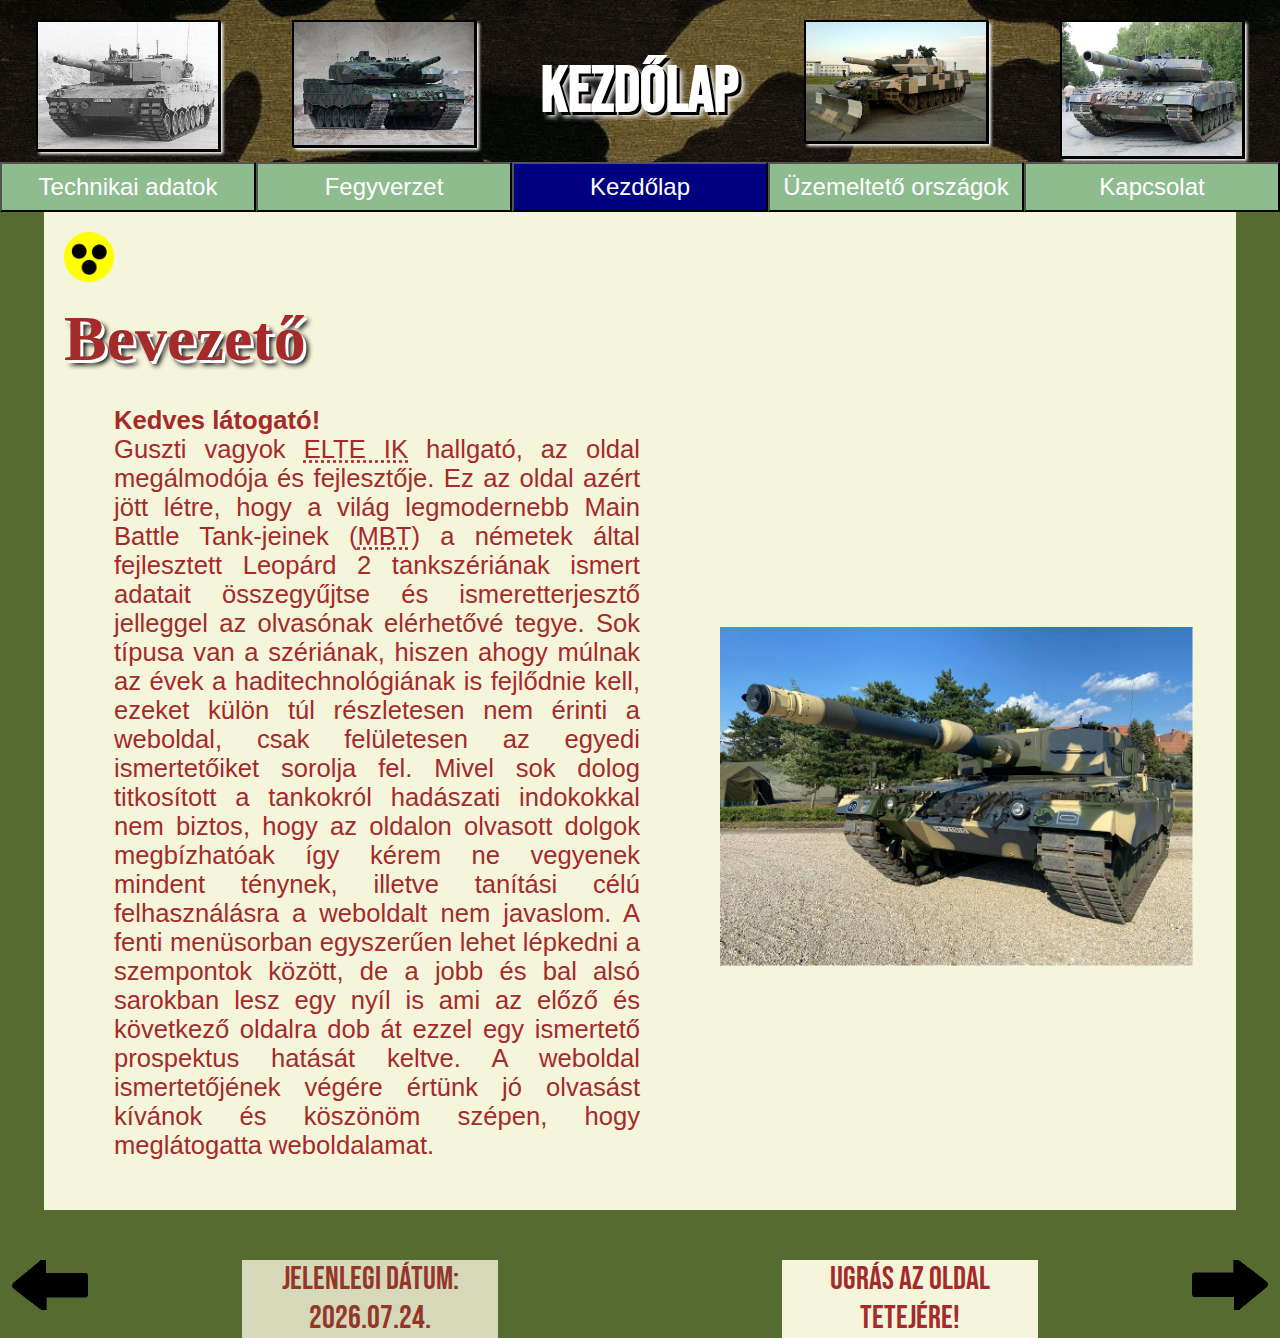
<file: index.html>
<!DOCTYPE html>
<html lang="hu">
<head>
    <meta charset="utf-8">
    <meta http-equiv="X-UA-Compatible" content="IE=edge">
    <meta name="viewport" content="width=device-width, initial-scale=1.0">
    <link rel="stylesheet" type="text/css" href="style.css">
    <script src="script.js"></script>
    <title>Kezdőoldal - Leopard 2 széria</title>
</head>
<body onload='writeDate()'>
    <nav id="tartalomraugras">
        <a href="#tartalom">Ugrás a tartalomra!</a>
    </nav>
    <header id="teteje">
        <div id="menutoprow">
            <div class="menutop">
                <img class="menupic" src="image/small_Leopard_2AV.jpg" alt="Leopard 2AV tank" onclick = "window.location.href = 'image/Leopard_2AV.jpg'">
            </div>
            <div class="menutop">
                <img class="menupic" src="image/small_Leopard_2PL.jpg" alt="Leopard 2PL tank" onclick = "window.location.href = 'image/Leopard_2PL.jpg'">
            </div>
            <div id="menutitle">
                <h1 class="menutitle">Kezdőlap</h1>
            </div>
            <div class="menutop">
                <img class="menupic" src="image/small_Leopard_2A5_PSO.jpg" alt="Leopard 2A5 PSO tank" onclick = "window.location.href = 'image/Leopard_2A5_PSO.jpg'">
            </div>
            <div class="menutop">
                <img class="menupic" src="image/small_Leopard_2A7.jpg" alt="Leopard 2A7 tank" onclick = "window.location.href = 'image/Leopard_2A7.jpg'">
            </div>
        </div>
            <nav>
                <button class="menubut" onclick="window.location.href = 'techdata.html'">Technikai adatok</button>
                <button class="menubut" onclick="window.location.href = 'armament.html'">Fegyverzet</button>
                <button class="menucur">Kezdőlap</button>
                <button class="menubut" onclick="window.location.href = 'operatingcountries.html'">Üzemeltető országok</button>
                <button class="menubut" onclick="window.location.href = 'contact.html'">Kapcsolat</button>
            </nav>
    </header>
    <main id="tartalom">
        <button id="switcher" onclick="toggleCSS('style.css', 'alternative.css')"></button>
        <article>
            <h2>Bevezető</h2>
            <div class="row">
                <div class="col">
                    <p><strong>Kedves látogató!</strong><br>
                    Guszti vagyok <abbr title="Eötvös Loránd Tudományegyetem Informatikai Kar">ELTE IK</abbr> hallgató, az oldal megálmodója és fejlesztője. 
                    Ez az oldal azért jött létre, hogy a világ legmodernebb <span lang="en">Main Battle Tank</span>-jeinek (<abbr title="Main Battle Tank">MBT</abbr>) a németek által fejlesztett Leopárd 2 tankszériának ismert adatait összegyűjtse és ismeretterjesztő jelleggel az olvasónak elérhetővé tegye. 
                    Sok típusa van a szériának, hiszen ahogy múlnak az évek a haditechnológiának is fejlődnie kell, ezeket külön túl részletesen nem érinti a weboldal, csak felületesen az egyedi ismertetőiket sorolja fel. 
                    Mivel sok dolog titkosított a tankokról hadászati indokokkal nem biztos, hogy az oldalon olvasott dolgok megbízhatóak így kérem ne vegyenek mindent ténynek, illetve tanítási célú felhasználásra a weboldalt nem javaslom. 
                    A fenti menüsorban egyszerűen lehet lépkedni a szempontok között, de a jobb és bal alsó sarokban lesz egy nyíl is ami az előző és következő oldalra dob át ezzel egy ismertető prospektus hatását keltve. 
                    A weboldal ismertetőjének végére értünk jó olvasást kívánok és köszönöm szépen, hogy meglátogatta weboldalamat.</p>
                </div>
                <div class="col2">
                    <figure>
                        <img id="mainpic" src="image/small_Leopard_2A4_HU.jpg" alt="Leopárd 2A4 tank magyar festéssel" onclick = "window.location.href = 'image/Leopard_2A4_HU.jpg'">
                    </figure>
                </div>
            </div>
        </article>
    </main>
    <footer>
        <nav>
            <button class="switch" id="right" onclick="window.location.href = 'armament.html'"></button>
        </nav>
        <div class="tetejere">
            <nav>
                <a href="#teteje">Ugrás az oldal tetejére!</a>
            </nav>
        </div>
        <div id="dates">Jelenlegi dátum: <span id="date"></span></div>
        <nav>
            <button class="switch" id="left" onclick="window.location.href = 'contact.html'"></button>
        </nav>
    </footer>
</body>
</html>
</file>
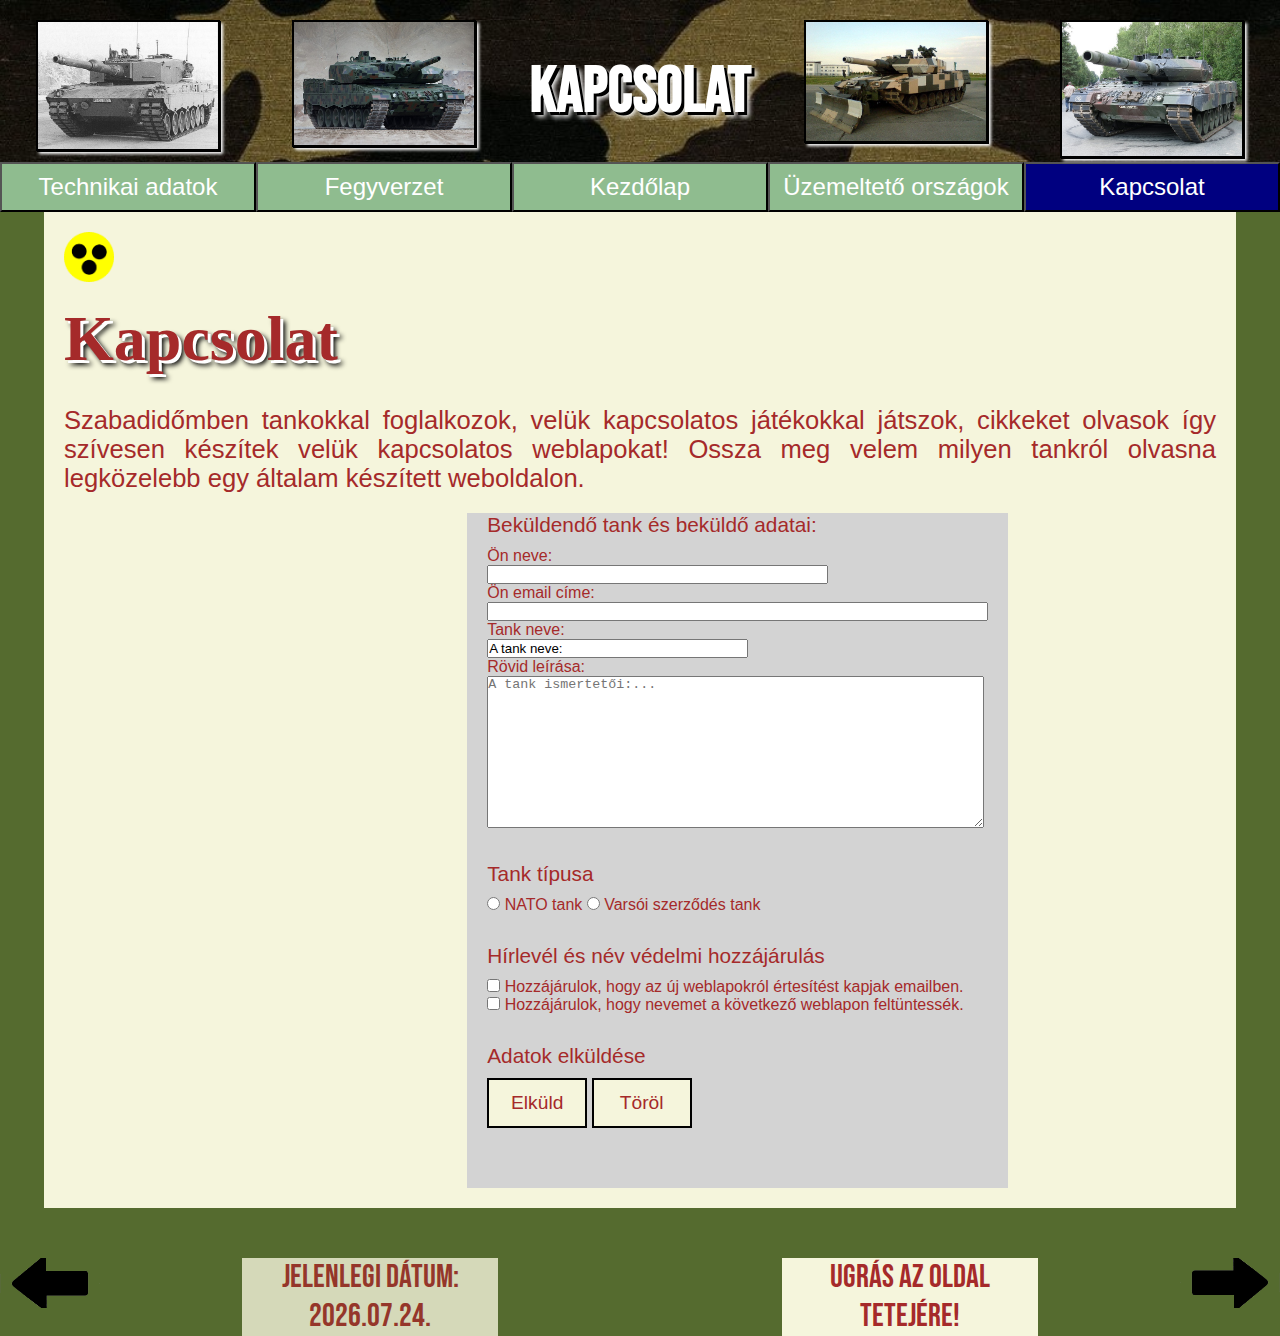
<file: contact.html>
<!DOCTYPE html>
<html lang="hu">
    <head>
        <meta charset="utf-8">
        <meta http-equiv="X-UA-Compatible" content="IE=edge">
        <meta name="viewport" content="width=device-width, initial-scale=1.0">
        <link rel="stylesheet" type="text/css" href="style.css" title="normal">
        <script src="script.js"></script>
        <title>Kapcsolat - Leopárd 2 széria</title>
    </head>
    <body onload='writeDate()'>
        <nav id="tartalomraugras">
            <a href="#tartalom">Ugrás a tartalomra!</a>
        </nav>
        <header id="teteje">
            <div id="menutoprow">
                <div class="menutop">
                    <img class="menupic" src="image/small_Leopard_2AV.jpg" alt="Leopard 2AV tank" onclick = "window.location.href = 'image/Leopard_2AV.jpg'">
                </div>
                <div class="menutop">
                    <img class="menupic" src="image/small_Leopard_2PL.jpg" alt="Leopard 2PL tank" onclick = "window.location.href = 'image/Leopard_2PL.jpg'">
                </div>
                <div id="menutitle">
                    <h1 class="menutitle">Kapcsolat</h1>
                </div>
                <div class="menutop">
                    <img class="menupic" src="image/small_Leopard_2A5_PSO.jpg" alt="Leopard 2A5 PSO tank" onclick = "window.location.href = 'image/Leopard_2A5_PSO.jpg'">
                </div>
                <div class="menutop">
                    <img class="menupic" src="image/small_Leopard_2A7.jpg" alt="Leopard 2A7 tank" onclick = "window.location.href = 'image/Leopard_2A7.jpg'">
                </div>
            </div>
            <nav>
                <button class="menubut" onclick="window.location.href = 'techdata.html'">Technikai adatok</button>
                <button class="menubut" onclick="window.location.href = 'armament.html'">Fegyverzet</button>
                <button class="menubut" onclick="window.location.href = 'index.html'">Kezdőlap</button>
                <button class="menubut" onclick="window.location.href = 'operatingcountries.html'">Üzemeltető országok</button>
                <button class="menucur">Kapcsolat</button>
            </nav>
        </header>
        <main>
            <article>
                <button id="switcher" onclick="toggleCSS('style.css', 'alternative.css')"></button>
                <h2>Kapcsolat</h2>
                <p class="contactp">Szabadidőmben tankokkal foglalkozok, velük kapcsolatos játékokkal játszok, cikkeket olvasok így szívesen készítek velük kapcsolatos weblapokat!
                    Ossza meg velem milyen tankról olvasna legközelebb egy általam készített weboldalon.</p>
            </article>
            <form action="mailto:gipszjakab@mailinator.com" method="post" enctype="text/plain">
                <fieldset>
                    <fieldset>
                        <legend>Beküldendő tank és beküldő adatai:</legend>
                        <label for="nev">Ön neve:</label><br>
                        <input type="text" name="nev" id="nev" size="40"><br>
                        <label for="email">Ön email címe:</label><br>
                        <input type="email" name="email" id="email" size="60"><br>
                        <label for="tanknev">Tank neve:</label><br>
                        <input id="tanknev" type="text" name="tankneve" size="30" value="A tank neve: "><br>
                        <label for="osszefoglalas">Rövid leírása:</label><br>
                        <textarea id="osszefoglalas" cols="60" rows="10" name="leiras" placeholder="A tank ismertetői:..."></textarea>
                    </fieldset>
                    <fieldset>
                        <legend>Tank típusa</legend>
                        <input type="radio" name="tank" id="natobutton" value="NATO">
                        <label for="natobutton">NATO tank</label>
                        <input type="radio" name="tank" id="vszbutton" value="Varsói Szerződés">
                        <label for="vszbutton">Varsói szerződés tank</label><br>
                    </fieldset>
                    <fieldset>
                        <legend>Hírlevél és név védelmi hozzájárulás</legend>
                        <input type="checkbox" name="hirlevel" id="hirlevel" value="igen">
                        <label for="hirlevel">Hozzájárulok, hogy az új weblapokról értesítést kapjak emailben.</label><br>
                        <input type="checkbox" name="adatok" id="adatok" value="igen">
                        <label for="adatok">Hozzájárulok, hogy nevemet a következő weblapon feltüntessék.</label><br>
                    </fieldset>
                    <fieldset>
                        <legend>Adatok elküldése</legend>
                        <input type="submit" value="Elküld" id="submitbutton">
                        <input type="reset" value="Töröl" id="resetbutton">
                    </fieldset>
                </fieldset>
            </form>
        </main>
        <footer>
            <nav>
                <button class="switch" id="right" onclick="window.location.href = 'index.html'"></button>
            </nav>
            <div class="tetejere">
                <nav>
                    <a href="#teteje">Ugrás az oldal tetejére!</a>
                </nav>
            </div>
            <div id="dates" >Jelenlegi dátum: <span id="date"></span></div>
            <nav>
                <button class="switch" id="left" onclick="window.location.href = 'operatingcountries.html'"></button>
            </nav>
        </footer>
    </body>
</html>
</file>
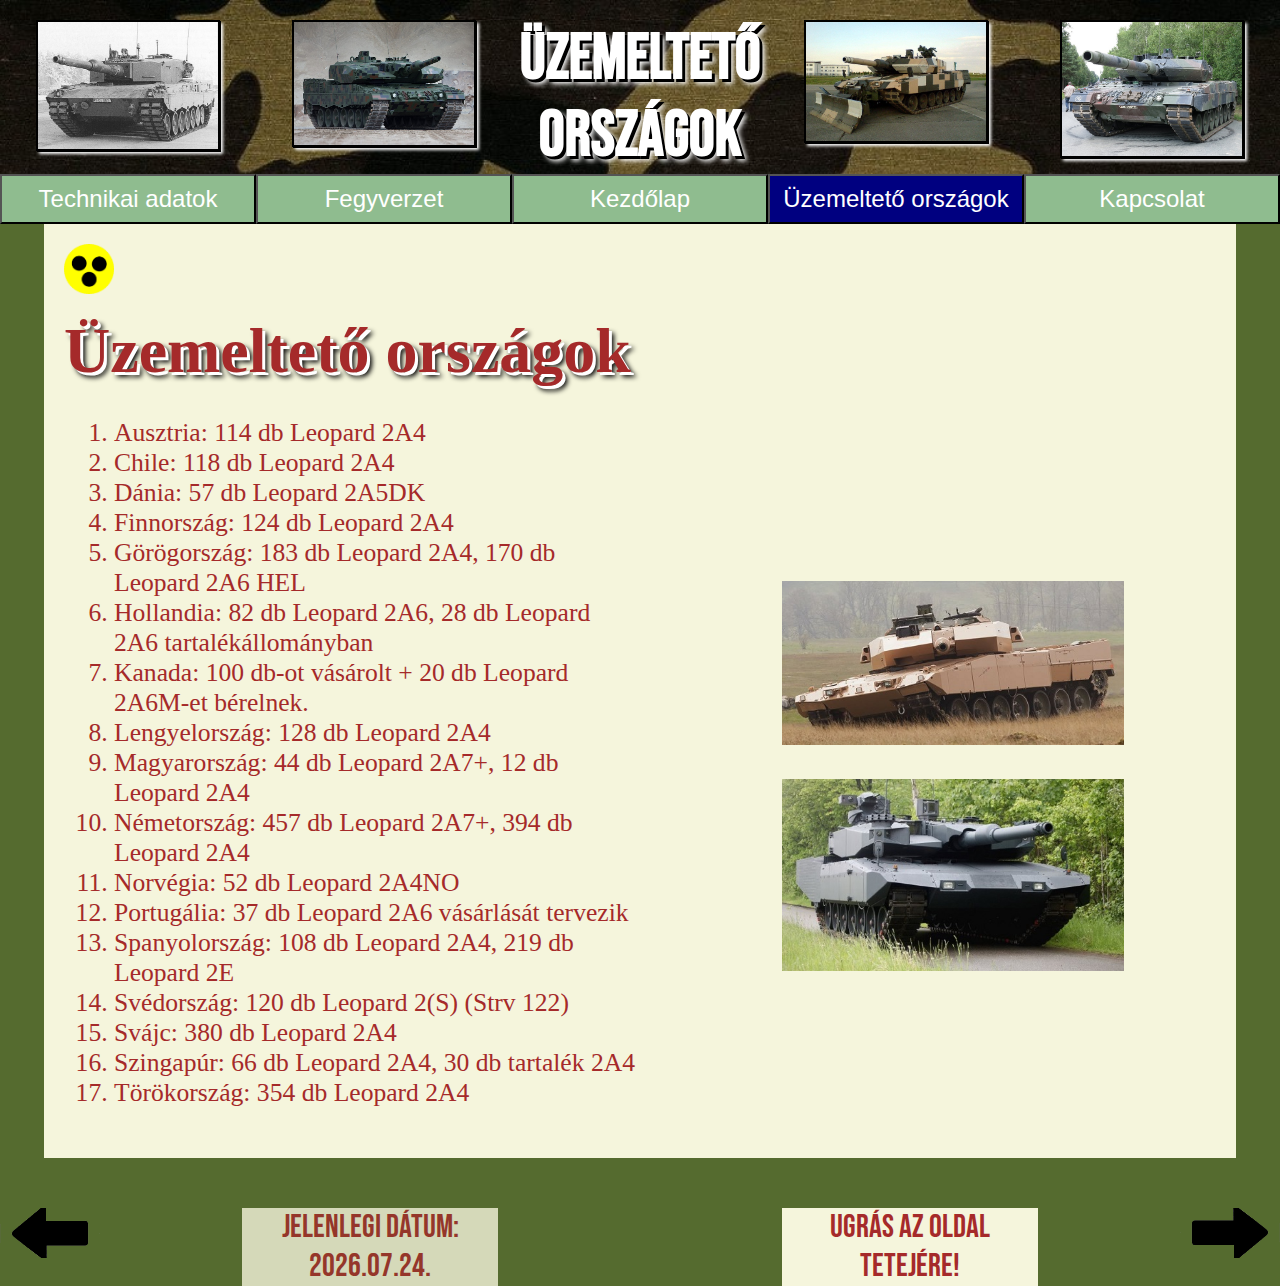
<file: operatingcountries.html>
<!DOCTYPE html PUBLIC "-//W3C//DTD XHTML 1.0 Strict//EN" "http://www.w3.org/TR/xhtml1/DTD/xhtml1-strict.dtd">
<html xmlns="http://www.w3.org/1999/xhtml" xml:lang="hu" lang="hu">
<head>
    <meta http-equiv="Content-Type" content="text/html; charset=utf-8"/>
    <link rel="stylesheet" type="text/css" href="style.css" title="normal"/>
    <script type="text/javascript" src="script.js"></script>
    <title>Üzemeltető országok - Leopárd 2 széria</title>
</head>
<body onload='writeDate()'>
    <div id="tartalomraugras">
        <a href="#tartalom">Ugrás a tartalomra!</a>
    </div>
    <div class="header" id="teteje">
        <div id="menutoprow">
            <div class="menutop">
                <img class="menupic" src="image/small_Leopard_2AV.jpg" alt="Leopard 2AV tank" onclick="window.location.href = 'image/Leopard_2AV.jpg'"/>
            </div>
            <div class="menutop">
                <img class="menupic" src="image/small_Leopard_2PL.jpg" alt="Leopard 2PL tank" onclick="window.location.href = 'image/Leopard_2PL.jpg'"/>
            </div>
            <div id="menutitle">
                <h1 class="menutitle">Üzemeltető országok</h1>
            </div>
            <div class="menutop">
                <img class="menupic" src="image/small_Leopard_2A5_PSO.jpg" alt="Leopard 2A5 PSO tank" onclick="window.location.href = 'image/Leopard_2A5_PSO.jpg'"/>
            </div>
            <div class="menutop">
                <img class="menupic" src="image/small_Leopard_2A7.jpg" alt="Leopard 2A7 tank" onclick="window.location.href = 'image/Leopard_2A7.jpg'"/>
            </div>
        </div>
        <div class="nav">
            <button class="menubut" onclick="window.location.href='techdata.html'">Technikai adatok</button>
            <button class="menubut" onclick="window.location.href='armament.html'">Fegyverzet</button>
            <button class="menubut" onclick="window.location.href='index.html'">Kezdőlap</button>
            <button class="menucur">Üzemeltető országok</button>
            <button class="menubut" onclick="window.location.href='contact.html'">Kapcsolat</button>
        </div>
    </div>
    <div id="tartalom">
        <button id="switcher" onclick="toggleCSS('style.css', 'alternative.css')"></button>
        <div class="#article">
            <h2>Üzemeltető országok</h2>
            <div class="row">
                <div class="col">
                    <ol>
                        <li>Ausztria: 114 db Leopard 2A4</li>
                        <li>Chile: 118 db Leopard 2A4</li>
                        <li>Dánia: 57 db Leopard 2A5DK</li>
                        <li>Finnország: 124 db Leopard 2A4</li>
                        <li>Görögország: 183 db Leopard 2A4, 170 db Leopard 2A6 HEL</li>
                        <li>Hollandia: 82 db Leopard 2A6, 28 db Leopard 2A6 tartalékállományban</li>
                        <li>Kanada: 100 db-ot vásárolt + 20 db Leopard 2A6M-et bérelnek.</li>
                        <li>Lengyelország: 128 db Leopard 2A4</li>
                        <li>Magyarország: 44 db Leopard 2A7+, 12 db Leopard 2A4</li>
                        <li>Németország: 457 db Leopard 2A7+, 394 db Leopard 2A4</li>
                        <li>Norvégia: 52 db Leopard 2A4NO</li>
                        <li>Portugália: 37 db Leopard 2A6 vásárlását tervezik</li>
                        <li>Spanyolország: 108 db Leopard 2A4, 219 db Leopard 2E</li>
                        <li>Svédország: 120 db Leopard 2(S) (Strv 122)</li>
                        <li>Svájc: 380 db Leopard 2A4</li>
                        <li>Szingapúr: 66 db Leopard 2A4, 30 db tartalék 2A4</li>
                        <li>Törökország: 354 db Leopard 2A4</li>
                    </ol>
                </div>
                <div class="col2">
                    <img src="image/small_strv122.jpg" alt="STRV-122 tank" class="pictures" onclick="window.location.href='image/strv122.jpg'" />
                    <img src="image/small_revolution.jpg" alt="Leopárd 2 Revolution tank" class="pictures" onclick="window.location.href='image/revolution.jpg'" />
                </div>
            </div>
        </div>
    </div>
    <div id="footer">
        <div>
            <button class="switch" id="right" onclick="window.location.href = 'contact.html'"></button>
        </div>
        <div class="tetejere">
            <div>
                <a href="#teteje">Ugrás az oldal tetejére!</a>
            </div>
        </div>
        <div id="dates" >Jelenlegi dátum: <span id="date"></span></div>
        <div>
            <button class="switch" id="left" onclick="window.location.href = 'techdata.html'"></button>
        </div>
    </div>
</body>
</html>
</file>
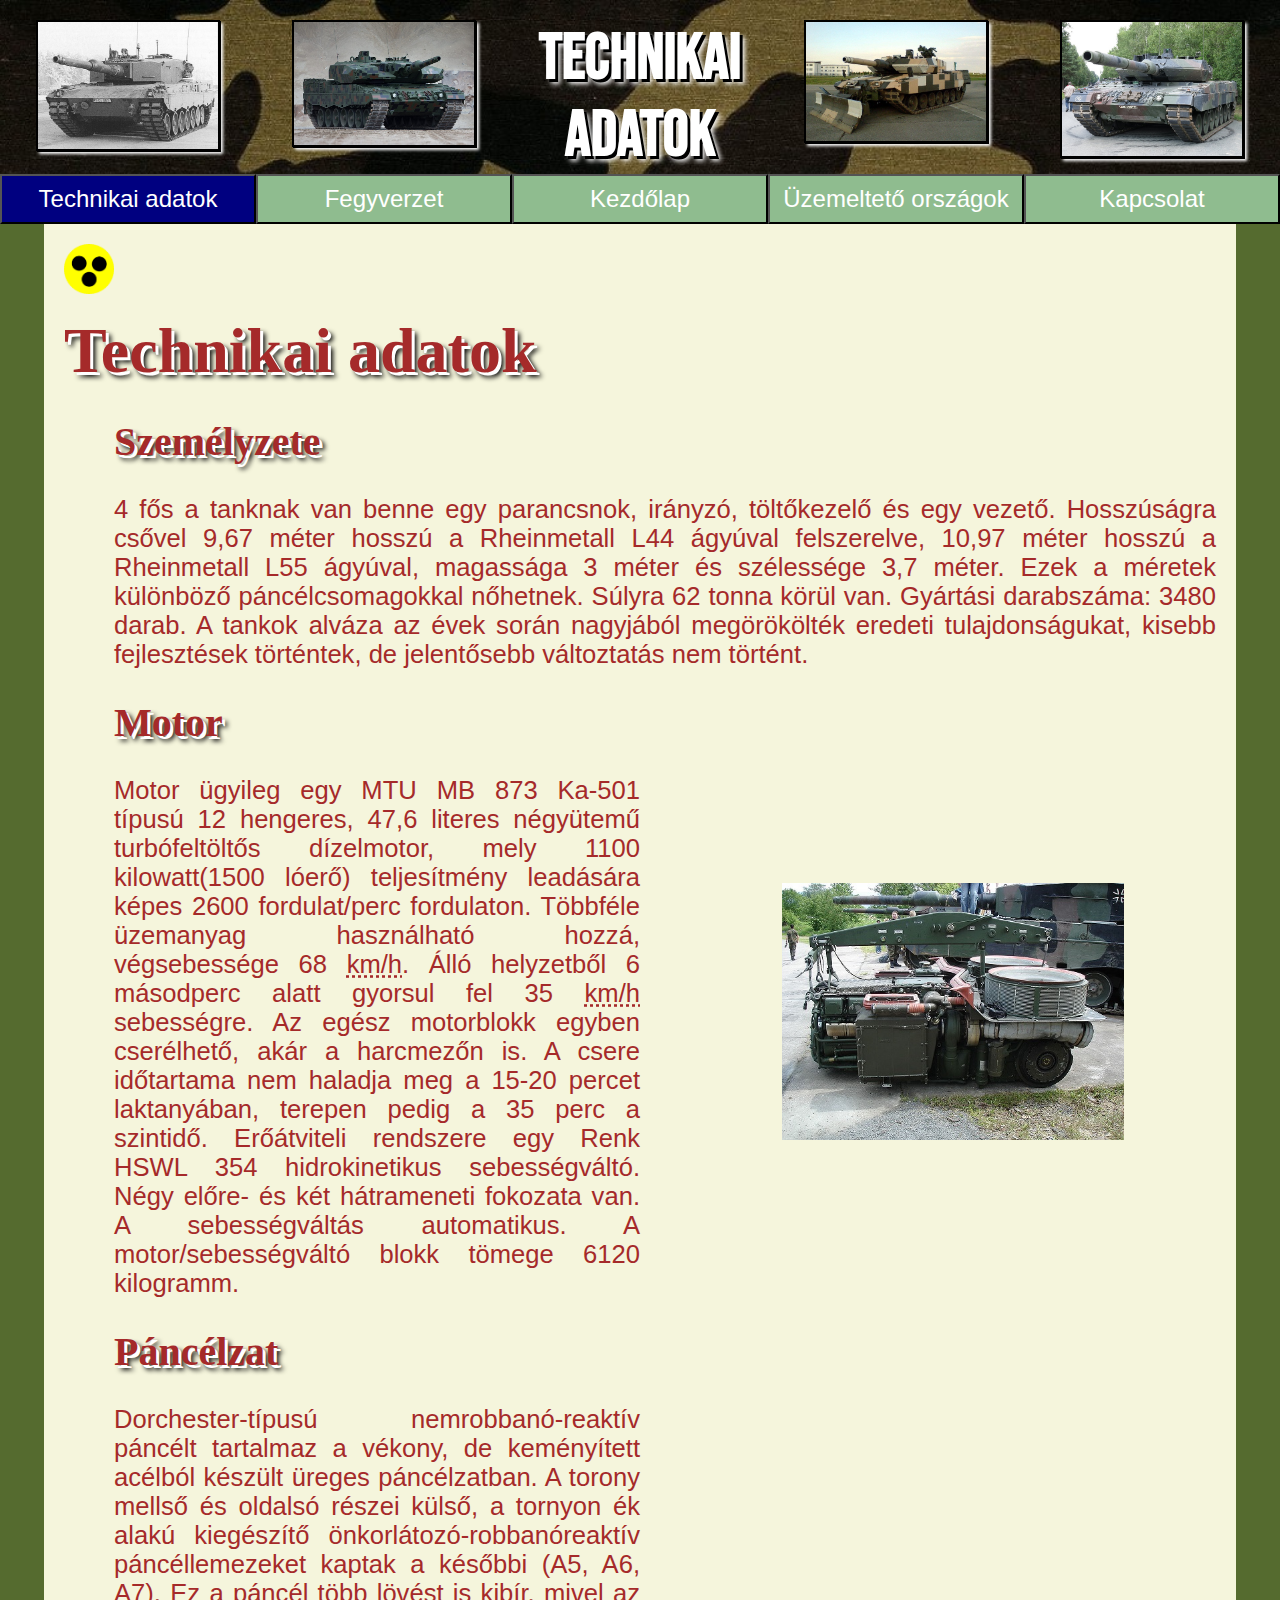
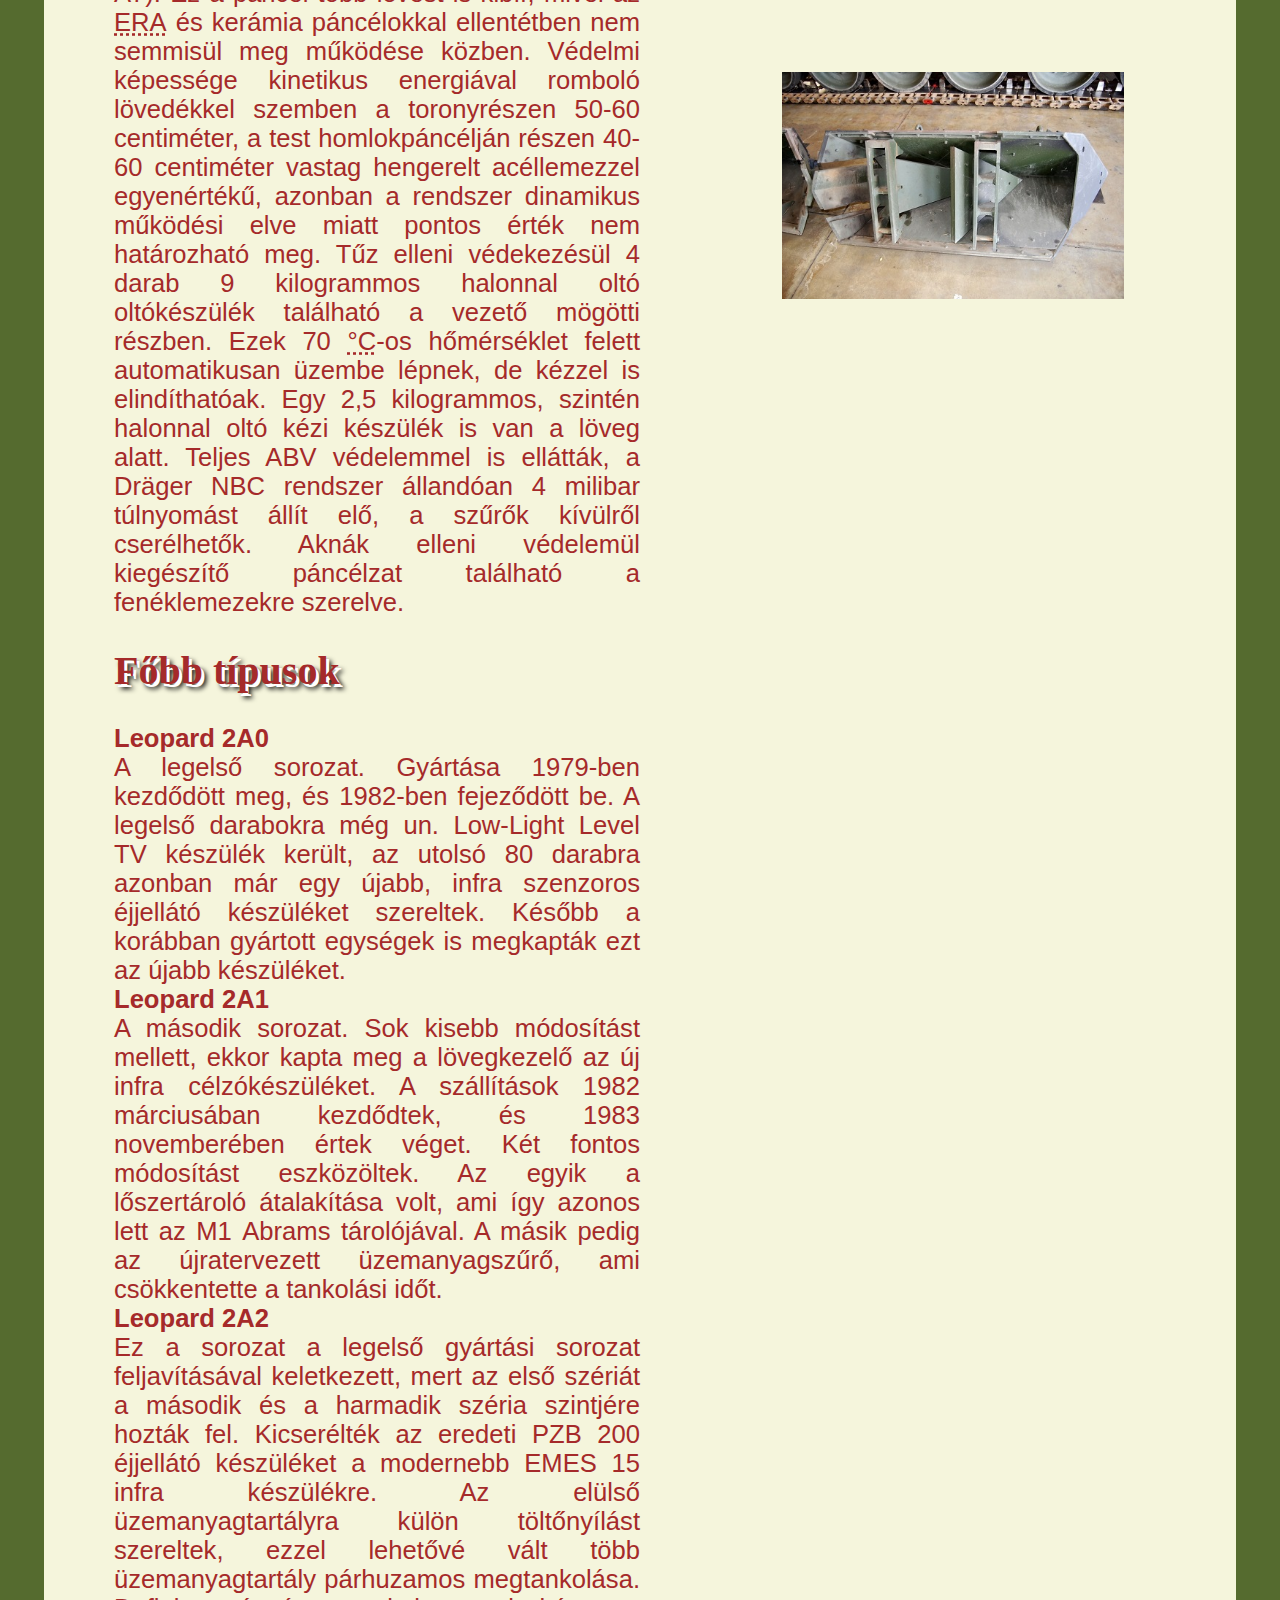
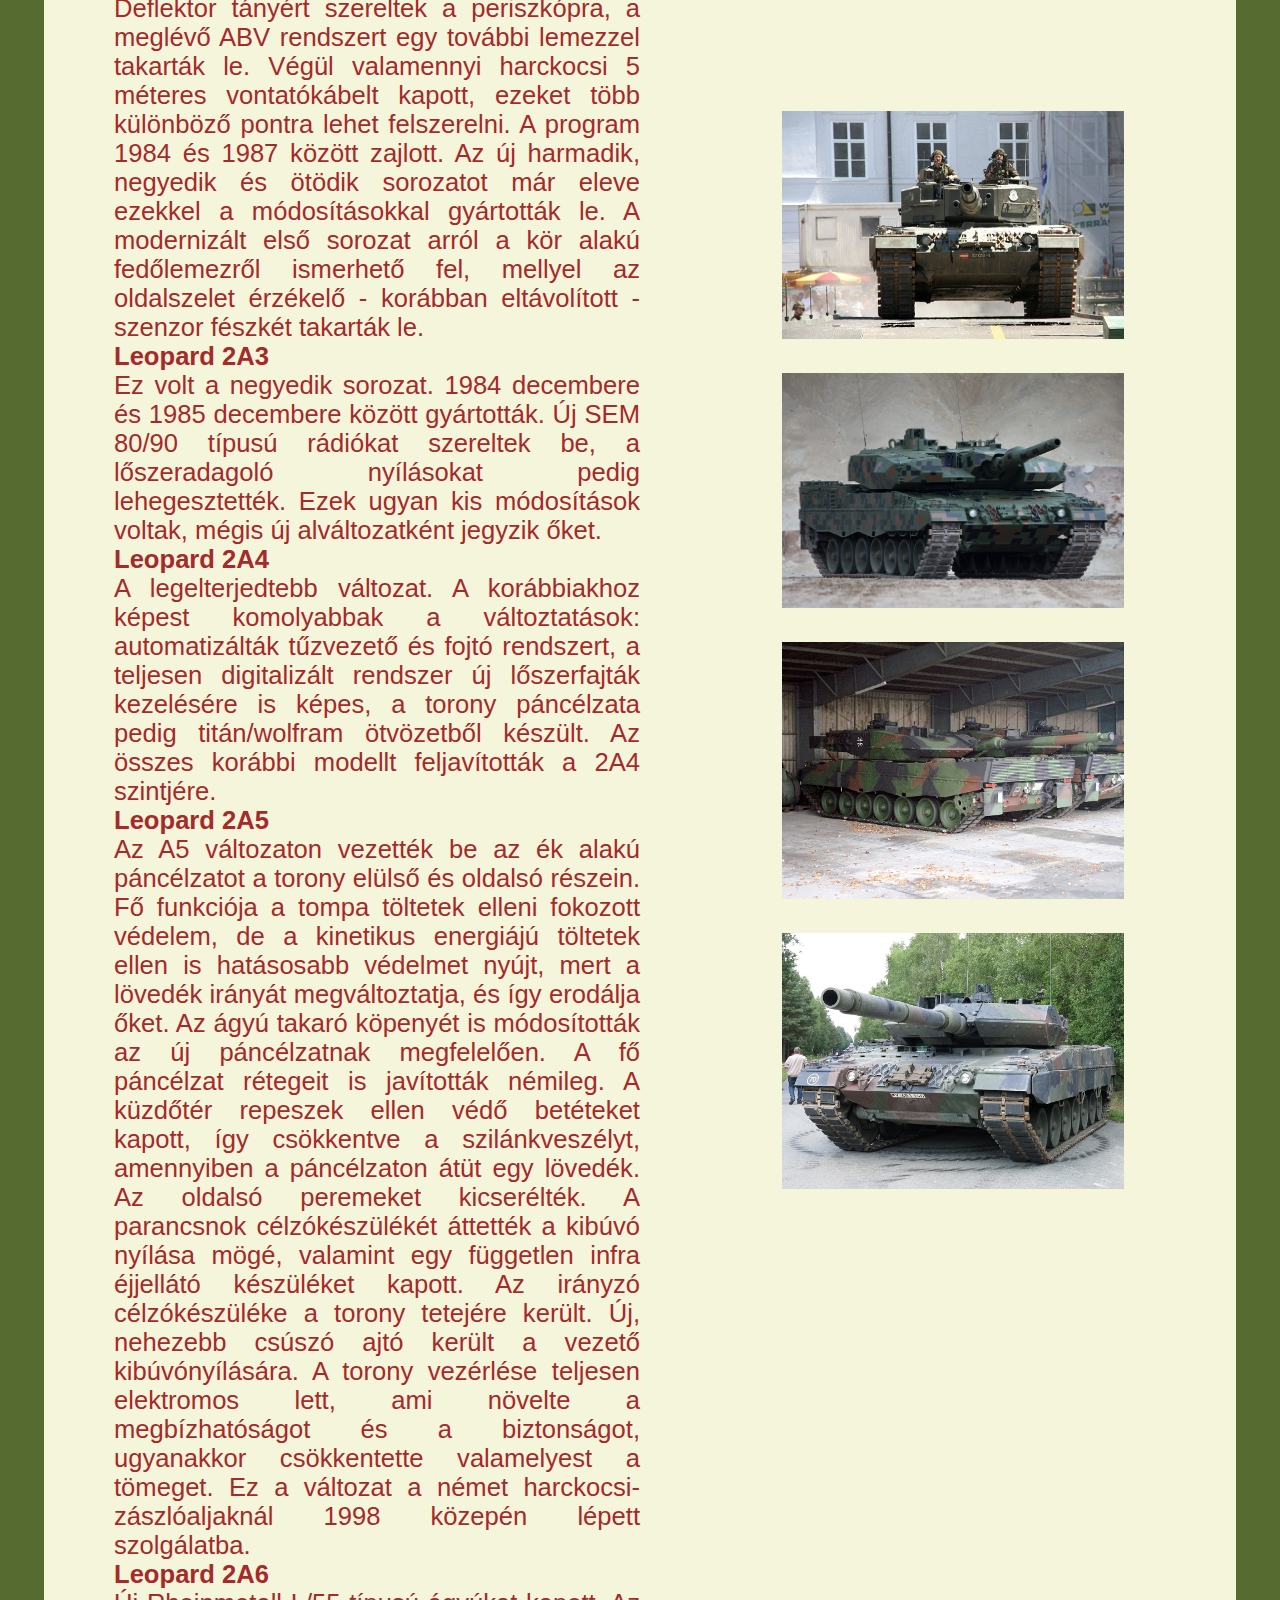
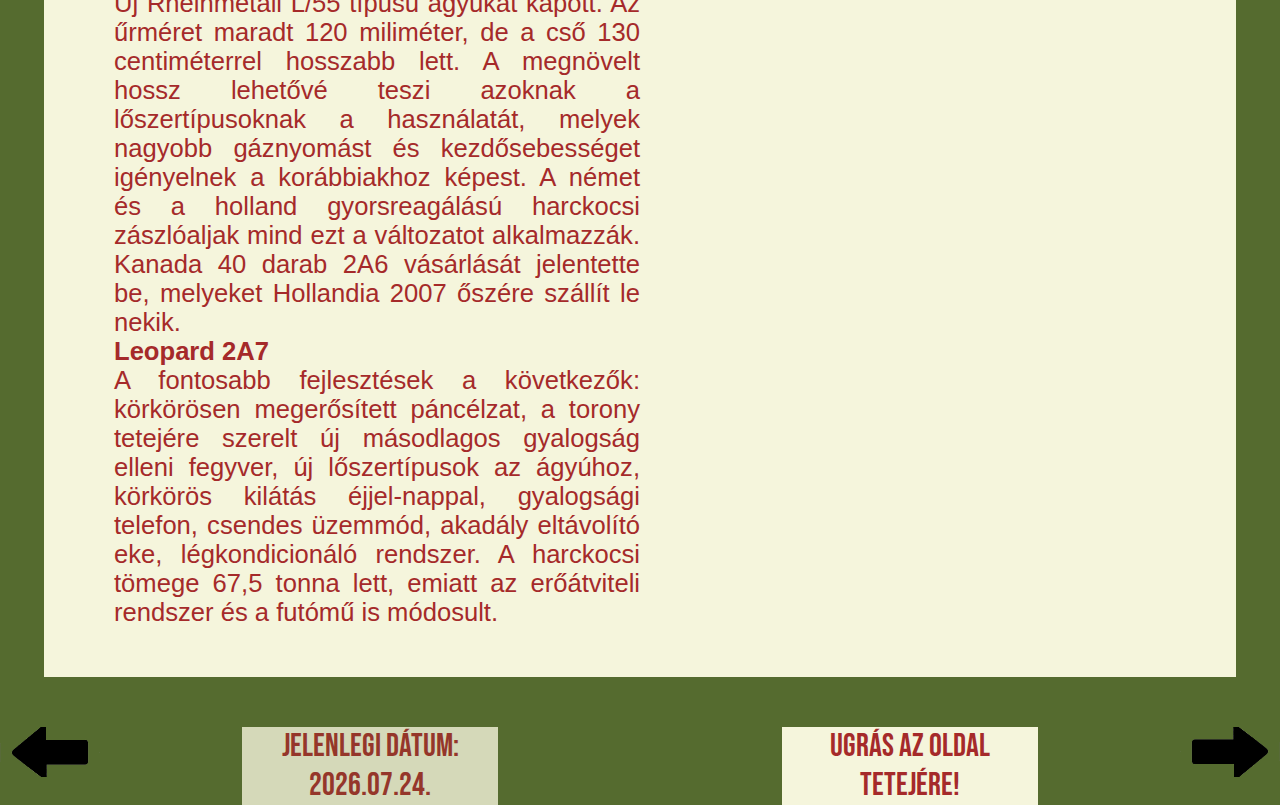
<file: techdata.html>
<!DOCTYPE html>
<html lang="hu">
<head>
    <meta charset="utf-8">
    <meta http-equiv="X-UA-Compatible" content="IE=edge">
    <meta name="viewport" content="width=device-width, initial-scale=1.0">
    <link rel="stylesheet" type="text/css" href="style.css" title="normal">
    <script src="script.js"></script>
    <title>Technikai adatok - Leopárd 2 széria</title>
</head>
<body onload='writeDate()'>
    <nav id="tartalomraugras">
        <a href="#tartalom">Ugrás a tartalomra!</a>
    </nav>
    <header id="teteje">
        <div id="menutoprow">
            <div class="menutop">
                <img class="menupic" src="image/small_Leopard_2AV.jpg" alt="Leopard 2AV tank" onclick = "window.location.href = 'image/Leopard_2AV.jpg'">
            </div>
            <div class="menutop">
                <img class="menupic" src="image/small_Leopard_2PL.jpg" alt="Leopard 2PL tank" onclick = "window.location.href = 'image/Leopard_2PL.jpg'">
            </div>
            <div id="menutitle">
                <h1 class="menutitle">Technikai adatok</h1>
            </div>
            <div class="menutop">
                <img class="menupic" src="image/small_Leopard_2A5_PSO.jpg" alt="Leopard 2A5 PSO tank" onclick = "window.location.href = 'image/Leopard_2A5_PSO.jpg'">
            </div>
            <div class="menutop">
                <img class="menupic" src="image/small_Leopard_2A7.jpg" alt="Leopard 2A7 tank" onclick = "window.location.href = 'image/Leopard_2A7.jpg'">
            </div>
        </div>
        <nav>
            <button class="menucur">Technikai adatok</button>
            <button class="menubut" onclick="window.location.href = 'armament.html'">Fegyverzet</button>
            <button class="menubut" onclick="window.location.href = 'index.html'">Kezdőlap</button>
            <button class="menubut" onclick="window.location.href = 'operatingcountries.html'">Üzemeltető országok</button>
            <button class="menubut" onclick="window.location.href = 'contact.html'">Kapcsolat</button>
        </nav>
    </header>
    <main>
        <article>
        <button id="switcher" onclick="toggleCSS('style.css', 'alternative.css')"></button>
        <h2>Technikai adatok</h2>
        <div class="row">
            <div class="col">
                <h3>Személyzete</h3>
                <p>4 fős a tanknak van benne egy parancsnok, irányzó, töltőkezelő és egy vezető. Hosszúságra csővel 9,67 méter hosszú a <span lang="de">Rheinmetall</span> L44 ágyúval felszerelve, 10,97 méter hosszú a <span lang="de">Rheinmetall</span> L55 ágyúval, magassága 3 méter és szélessége 3,7 méter.
                Ezek a méretek különböző páncélcsomagokkal nőhetnek. Súlyra 62 tonna körül van. Gyártási darabszáma: 3480 darab.
                A tankok alváza az évek során nagyjából megörökölték eredeti tulajdonságukat, kisebb fejlesztések történtek, de jelentősebb változtatás nem történt.</p>
            </div>
            </div>
        </article>
        <article>
            <div class="row">
                <div class="col">
                    <h3>Motor</h3>
                    <p>Motor ügyileg egy MTU MB 873 Ka-501 típusú 12 hengeres, 47,6 literes négyütemű turbófeltöltős dízelmotor, mely 1100 kilowatt(1500 lóerő) teljesítmény leadására képes 2600 fordulat/perc fordulaton.
                    Többféle üzemanyag használható hozzá, végsebessége 68 <abbr title="kilométer/óra">km/h</abbr>. Álló helyzetből 6 másodperc alatt gyorsul fel 35 <abbr title="kilométer/óra">km/h</abbr> sebességre.
                    Az egész motorblokk egyben cserélhető, akár a harcmezőn is. A csere időtartama nem haladja meg a 15-20 percet laktanyában, terepen pedig a 35 perc a szintidő.
                    Erőátviteli rendszere egy Renk HSWL 354 hidrokinetikus sebességváltó.
                    Négy előre- és két hátrameneti fokozata van. A sebességváltás automatikus.
                    A motor/sebességváltó blokk tömege 6120 kilogramm.</p>
                </div>
                <div class="col2">
                    <img src="image/small_motor.jpg" class="pictures" alt="Egy kép a motorról" onclick="window.location.href='image/motor.jpg'">
                </div>
            </div>
        </article>
        <article>
            <div class="row">
                <div class="col">
                    <h3>Páncélzat</h3>
                    <p><span lang="en">Dorchester</span>-típusú nemrobbanó-reaktív páncélt tartalmaz a vékony, de keményített acélból készült üreges páncélzatban.
                        A torony mellső és oldalsó részei külső, a tornyon ék alakú kiegészítő önkorlátozó-robbanóreaktív páncéllemezeket kaptak a későbbi (A5, A6, A7).
                        Ez a páncél több lövést is kibír, mivel az <span lang="en"><abbr title="Explosive Reactive Armor">ERA</abbr></span> és kerámia páncélokkal ellentétben nem semmisül meg működése közben.
                        Védelmi képessége kinetikus energiával romboló lövedékkel szemben a toronyrészen 50-60 centiméter, a test homlokpáncélján részen 40-60 centiméter vastag hengerelt acéllemezzel egyenértékű, azonban a rendszer dinamikus működési elve miatt pontos érték nem határozható meg.
                        Tűz elleni védekezésül 4 darab 9 kilogrammos halonnal oltó oltókészülék található a vezető mögötti részben. Ezek 70 <abbr title="Celsius fok">°C</abbr>-os hőmérséklet felett automatikusan üzembe lépnek, de kézzel is elindíthatóak.
                        Egy 2,5 kilogrammos, szintén halonnal oltó kézi készülék is van a löveg alatt.
                        Teljes ABV védelemmel is ellátták, a Dräger NBC rendszer állandóan 4 milibar túlnyomást állít elő, a szűrők kívülről cserélhetők.
                        Aknák elleni védelemül kiegészítő páncélzat található a fenéklemezekre szerelve.</p>
                </div>
                <div class="col2">
                    <img src="image/small_pancel.jpg" class="pictures" alt="Egy kép a páncélzatról" onclick="window.location.href='image/pancel.jpg'">
                </div>
            </div>
        </article>
        <section id="tankok">
            <div class="row">
                <div class="col">
                    <h3>Főbb típusok</h3>
                    <!--Javitónak: ez a rész lejjebb szándékosan van igy megoldva, nem láttam értelmét a <h4> bevezetésének, 
                        design miatt van igy megoldva és nem cimként funckionálnak a tipusnevek-->
                    <p><strong>Leopard 2A0</strong><br>
                        A legelső sorozat.
                        Gyártása 1979-ben kezdődött meg, és 1982-ben fejeződött be.
                        A legelső darabokra még un. <span lang="en">Low-Light Level TV</span> készülék került, az utolsó 80 darabra azonban már egy újabb, infra szenzoros éjjellátó készüléket szereltek.
                        Később a korábban gyártott egységek is megkapták ezt az újabb készüléket.</p>

                    <p><strong>Leopard 2A1</strong><br>
                        A második sorozat.
                        Sok kisebb módosítást mellett, ekkor kapta meg a lövegkezelő az új infra célzókészüléket.
                        A szállítások 1982 márciusában kezdődtek, és 1983 novemberében értek véget. Két fontos módosítást eszközöltek.
                        Az egyik a lőszertároló átalakítása volt, ami így azonos lett az M1 <span lang="en">Abrams</span> tárolójával.
                        A másik pedig az újratervezett üzemanyagszűrő, ami csökkentette a tankolási időt.
                    </p>

                    <p><strong>Leopard 2A2</strong><br>
                        Ez a sorozat a legelső gyártási sorozat feljavításával keletkezett, mert az első szériát a második és a harmadik széria szintjére hozták fel.
                        Kicserélték az eredeti PZB 200 éjjellátó készüléket a modernebb EMES 15 infra készülékre.
                        Az elülső üzemanyagtartályra külön töltőnyílást szereltek, ezzel lehetővé vált több üzemanyagtartály párhuzamos megtankolása.
                        Deflektor tányért szereltek a periszkópra, a meglévő ABV rendszert egy további lemezzel takarták le.
                        Végül valamennyi harckocsi 5 méteres vontatókábelt kapott, ezeket több különböző pontra lehet felszerelni.
                        A program 1984 és 1987 között zajlott. Az új harmadik, negyedik és ötödik sorozatot már eleve ezekkel a módosításokkal gyártották le.
                        A modernizált első sorozat arról a kör alakú fedőlemezről ismerhető fel, mellyel az oldalszelet érzékelő - korábban eltávolított - szenzor fészkét takarták le.
                    </p>

                    <p><strong>Leopard 2A3</strong><br>
                        Ez volt a negyedik sorozat.
                        1984 decembere és 1985 decembere között gyártották.
                        Új SEM 80/90 típusú rádiókat szereltek be, a lőszeradagoló nyílásokat pedig lehegesztették.
                        Ezek ugyan kis módosítások voltak, mégis új alváltozatként jegyzik őket.
                    </p>

                    <p><strong>Leopard 2A4</strong><br>
                        A legelterjedtebb változat.
                        A korábbiakhoz képest komolyabbak a változtatások: automatizálták tűzvezető és fojtó rendszert, a teljesen digitalizált rendszer új lőszerfajták kezelésére is képes, a torony páncélzata pedig titán/wolfram ötvözetből készült.
                        Az összes korábbi modellt feljavították a 2A4 szintjére.
                    </p>

                    <p><strong>Leopard 2A5</strong><br>
                        Az A5 változaton vezették be az ék alakú páncélzatot a torony elülső és oldalsó részein.
                        Fő funkciója a tompa töltetek elleni fokozott védelem, de a kinetikus energiájú töltetek ellen is hatásosabb védelmet nyújt, mert a lövedék irányát megváltoztatja, és így erodálja őket.
                        Az ágyú takaró köpenyét is módosították az új páncélzatnak megfelelően.
                        A fő páncélzat rétegeit is javították némileg.
                        A küzdőtér repeszek ellen védő betéteket kapott, így csökkentve a szilánkveszélyt, amennyiben a páncélzaton átüt egy lövedék.
                        Az oldalsó peremeket kicserélték. A parancsnok célzókészülékét áttették a kibúvó nyílása mögé, valamint egy független infra éjjellátó készüléket kapott.
                        Az irányzó célzókészüléke a torony tetejére került. Új, nehezebb csúszó ajtó került a vezető kibúvónyílására.
                        A torony vezérlése teljesen elektromos lett, ami növelte a megbízhatóságot és a biztonságot, ugyanakkor csökkentette valamelyest a tömeget.
                        Ez a változat a német harckocsi-zászlóaljaknál 1998 közepén lépett szolgálatba.
                    </p>

                    <p><strong>Leopard 2A6</strong><br>
                        Új <span lang="de">Rheinmetall</span> L/55 típusú ágyúkat kapott.
                        Az űrméret maradt 120 miliméter, de a cső 130 centiméterrel hosszabb lett.
                        A megnövelt hossz lehetővé teszi azoknak a lőszertípusoknak a használatát, melyek nagyobb gáznyomást és kezdősebességet igényelnek a korábbiakhoz képest.
                        A német és a holland gyorsreagálású harckocsi zászlóaljak mind ezt a változatot alkalmazzák.
                        Kanada 40 darab 2A6 vásárlását jelentette be, melyeket Hollandia 2007 őszére szállít le nekik.
                    </p>   

                    <p><strong>Leopard 2A7</strong><br>
                        A fontosabb fejlesztések a következők: körkörösen megerősített páncélzat, a torony tetejére szerelt új másodlagos gyalogság elleni fegyver, új lőszertípusok az ágyúhoz, körkörös kilátás éjjel-nappal, gyalogsági telefon, csendes üzemmód, akadály eltávolító eke, légkondicionáló rendszer.
                        A harckocsi tömege 67,5 tonna lett, emiatt az erőátviteli rendszer és a futómű is módosult.
                    </p>
                </div>
                <div class="col2">
                    <img src="image/small_3old2A4.jpg" alt="Osztrák Leopárd 2A4" class="pictures" onclick="window.location.href='image/3old2A4.jpg'">
                    <img src="image/small_Leopard_2PL.jpg" alt="Leopard 2PL tank" class="pictures" onclick = "window.location.href = 'image/Leopard_2PL.jpg'">
                    <img src="image/small_2A6.jpg" alt="Leopárd 2A6" class="pictures" onclick="window.location.href='image/2A6.jpg'"> 
                    <img src="image/small_Leopard_2A7.jpg" alt="Leopard 2A7 tank" class="pictures" onclick = "window.location.href = 'image/Leopard_2A7.jpg'">
                </div>
            </div>
        </section>
    </main>
    <footer>
        <nav>
            <button class="switch" id="right" onclick="window.location.href = 'operatingcountries.html'"></button>
        </nav>
        <div class="tetejere">
            <nav>
                <a href="#teteje">Ugrás az oldal tetejére!</a>
            </nav>
        </div>
        <div id="dates" >Jelenlegi dátum: <span id="date"></span></div>
        <nav>
            <button class="switch" id="left" onclick="window.location.href = 'armament.html'"></button>
        </nav>
    </footer>
</body>
</html>
</file>
<file: style.css>
@import'https://fonts.googleapis.com/css2?family=Bebas+Neue';

*, html {
    margin:0;
    padding:0;
}

body {
    background-color:darkolivegreen;
    font-family:Times, Helvetica, sans-serif, serif, cursive;
}

/*menu*/

#tartalomraugras a {
    position:absolute;
    left:-9999px;
}

#tartalomraugras a:focus {
    position:static; 
    background-color:white;
    color:brown;
}

header, .header {
    background-image:url("image/terepminta.jpg");
    background-size:cover;
    min-width:550px;
    width:100%;
    position:relative;
    overflow:hidden;
}

.menutitle { 
    font-size:4em;
    font-family:'Bebas Neue', cursive;
    font-weight:bold;
    color:white;
    text-shadow:3px 3px 0 black, 5px 5px 5px white;
}

#menutoprow {
    height:20%;
    display:flex;
    flex-flow:row wrap;
    margin:auto;
    text-align:center;
}

.menutop, #menutitle {
    width:20%;
    padding-top:20px;
}

#menutitle {margin:auto; text-align:center;}

.menupic {
    min-width:10%;
    width:70%;
    border:2px solid black;
    box-shadow: 1px 1px black, 3px 3px 3px white;
    cursor:pointer;
}

/*menu buttons*/

.menubut, .menucur {
    width:20%;
    height:50px;
    background-color:darkseagreen;
    font-family:Arial, Helvetica, sans-serif;
    color:white;
    font-size:1.5em;
    float:left;
    cursor:pointer;
}

.menucur {
    cursor:default;
    pointer-events:none;
    background-color:navy;
}

.menubut:hover {opacity:0.5}

/*video*/
video {
    display:block;
    margin-left:auto;
    margin-right:auto;
    padding:30px;
    width:60%;
}
aside {
    text-align: center;
    font-family: Arial, Helvetica, sans-serif;
    font-size:1em;
}

/*css switch*/

#switcher {
    background-image:url('image/gyengenlato.png');
    background-size:100%;
    border:0;
    width:50px;
    height:50px;
    margin-bottom:20px;
    background-color:transparent;
    cursor:pointer;
}
#switcher:hover{
    opacity:0.8;
    background-color:black;
}

/*main*/

main, #tartalom {
    min-width:500px;
    max-width:90%;
    margin-top:0;
    margin-bottom:0;
    margin-right:auto;
    margin-left:auto;
    background-color:beige;
    padding: 20px;
    overflow:hidden;
}

caption {
    margin-top:30px;
    text-align:left;
    font-size:2em;
    font-family:'Times New Roman', Times, serif;
    color:brown;
}

details p {font-size:0.6em; font-family: Arial, Helvetica, sans-serif;} 

table {
    width:100%;
    border-collapse: collapse;
}

table th {
    background-color:white;
    font-size:1.8em;
    border:2px brown solid;
}

table tr {
    font-family: Arial, Helvetica, sans-serif;
    background-color:silver;
    color:brown;
    text-align:center;
}

table td {border:2px brown solid; font-size:1.4em;}

.fstrow {width:20%;}

.sndrow {width:25%;}

.rdrow {width:55%;}

#mainpic {
    margin-right:30px;
    width:90%;
    margin-left:30px;
    cursor:pointer;
    margin-top:30px;
}

article p, section p {font-size:1.6em;}

article, section {
    text-align:justify;
    font-family:Arial, Helvetica, sans-serif;
    color:brown;
}

.article {
    font-size:1.6em;
    text-align:justify;
    font-family:Arial, Helvetica, sans-serif;
}

.col, .col2 {flex:50%; margin-left:50px;}
.col2 {text-align:center; display:block; margin-top:auto; margin-bottom:auto;}

.row {display:flex; margin-bottom:30px;}

h2 {
    font-family:'Times New Roman', Times, serif;
    font-size:4em;
    text-shadow:3px 3px 0px white, 5px 5px 5px black;
    text-align:left;
    margin-bottom:30px;
    color:brown;
}

h3 {
    font-family:'Times New Roman', Times, serif;
    font-size:2.5em;
    text-shadow:3px 3px 0px white, 5px 5px 5px black;
    text-align:left;
    margin-bottom:30px;
}

.pictures {width:65%; margin-top:30px;}

ol {
    font-size:1.6em;
    color:brown;
}

.contactp {
    text-align:justify;
    font-size:1.6em;
}

form {
    display:block;
    margin-left:auto;
    margin-right:auto;
    text-align:left;
    color:brown;
    min-width:300px;
    width:30%;
    margin-top:20px;
    font-family:Arial, Helvetica, sans-serif;
}

fieldset {
    padding-right:10px;
    padding-left:10px;
    background-color:lightgray;
    padding-bottom:30px;
    border:0;
}

legend {
    font-size:1.3em;
    text-align:left;
    margin-bottom:10px;
}

label {font-size:1em;}

input[type=submit], input[type=reset] {
    width:100px;
    height:50px;
    font-size:1.2em;
    color:brown;
    background-color:beige;
    border:2px black solid;
    cursor:pointer;
}

input[type=submit]:hover, input[type=reset]:hover {border:2px brown solid;}

/*footer*/

footer, #footer {
    height:50px;
    width:auto;
    margin-top:50px;
    display:flex;
    flex-flow:row-reverse wrap;
    margin-bottom:20px;
}

.switch {
    border:0;
    background-color:transparent;
    background-position:center;
    background-size:88%;
    width:100px;
    height:50px;
    cursor:pointer;
}

.switch#right {
    float:right; 
    background-image:url("image/jobbnyil.png");
}

.switch#left {
    float:left; 
    background-image:url("image/balnyil.png");
}

a:link {color:brown; text-decoration:none;}
a:visited {color:blueviolet; text-decoration:none;}
a:hover {color:black; text-decoration:none;}

.tetejere {
    font-family: 'Bebas Neue', cursive;
    font-size: 2em;
    width:20%;
    margin:auto;
    background-color:beige;
    text-align:center;
}

#dates {
    margin:auto;
    font-family:'Bebas Neue', cursive;
    font-size:2em;
    color:brown;
    text-align:center;
    background-color:beige;
    opacity:0.8;
    width:20%;
}

@media print {
    body {
        font-family:'Times New Roman', Times, serif;
        margin:0cm;
    }

    header, main, footer, #header, #tartalom, #footer {
        width:100%;
        padding:0;
        height:auto;
    }

    article, .col, .col2, .row {
        color:black;
        font-size:0.9em;
        margin:0;
    }

    .col2 {display:flex; flex-flow:row wrap;}

    .menutitle, h2, h3 {
        color:black;
        font-size:0.5em;
        text-decoration:none;
        text-shadow:0 0 0 transparent, 0 0 0 transparent;
        margin:0;
    }

    #menutitle {width:100%;}

    nav, .nav, #dates, video, #switcher, aside, .tetejere {display:none;}

    #mainpic, .pictures {
        width:40%; 
        margin-left:30px;
    }

    caption {
        color:black;
        font-size:1.5em;
    }

    table {page-break-before:always;}

    table th {
        background-color:transparent;
        font-size:1.3em;
        border:2px black solid;
    }

    table tr {
        font-family: Arial, Helvetica, sans-serif;
        background-color:transparent;
        color:black;
        text-align:center;
    }

    table td {border:2px black solid; font-size:1em;}

    table td .pictures {width:70%; margin:0;}

    ol {font-size:0.9em; color:black;}

    form, input[type=reset], input[type=submit] {color:black;}

    abbr {text-decoration:none;}
}

@media (min-width:501px) and (max-width:1000px) {
    
    .row {display:block;}

    #dates {font-size:1.6em;}

    .tetejere{font-size:1.6em;}

    article p {font-size:1.45em;}

    .article {font-size:1.45em;}

    .menutitle {font-size:3em;}

    .menupic {display:none;}

    .menubut, .menucur {font-size:1.3em;}

    h2 {font-size:3em;}

    h3 {font-size:2em;}

    ol {font-size:1.45em;}

    caption {font-size:1.6em;}

    table td {font-size:1em;}

    table th {font-size:1.4em;}

    aside {font-size:0.7em;}

    .contactp {font-size:1.45em;}

    legend {font-size:1em;}

    label {font-size:0.7em;}

    input {font-size:0.9em;}

    form {float:left;}
}

@media screen and (max-width:500px) {

    .row {display:block;}

    #dates {font-size:1.3em;}

    .tetejere{font-size:1.3em;}

    article p {font-size:1.3em;}

    .article {font-size:1.3em;}

    .menupic {display:none;}

    .menutitle {font-size:2.5em;}

    .menubut, .menucur {font-size:1em;}

    h2 {font-size:2.5em;}

    h3 {font-size:1.7em;}

    ol {font-size:1.3em;}

    caption {font-size:1.2em;}

    table td {font-size:0.7em;}

    table th {font-size:1em;}

    aside {font-size:0.5em;}

    .contactp {font-size:1.3em;}

    legend {font-size:0.8em;}

    label {font-size:0.6em;}

    input {font-size:0.7em;}

    form {float:left;}
}
</file>
